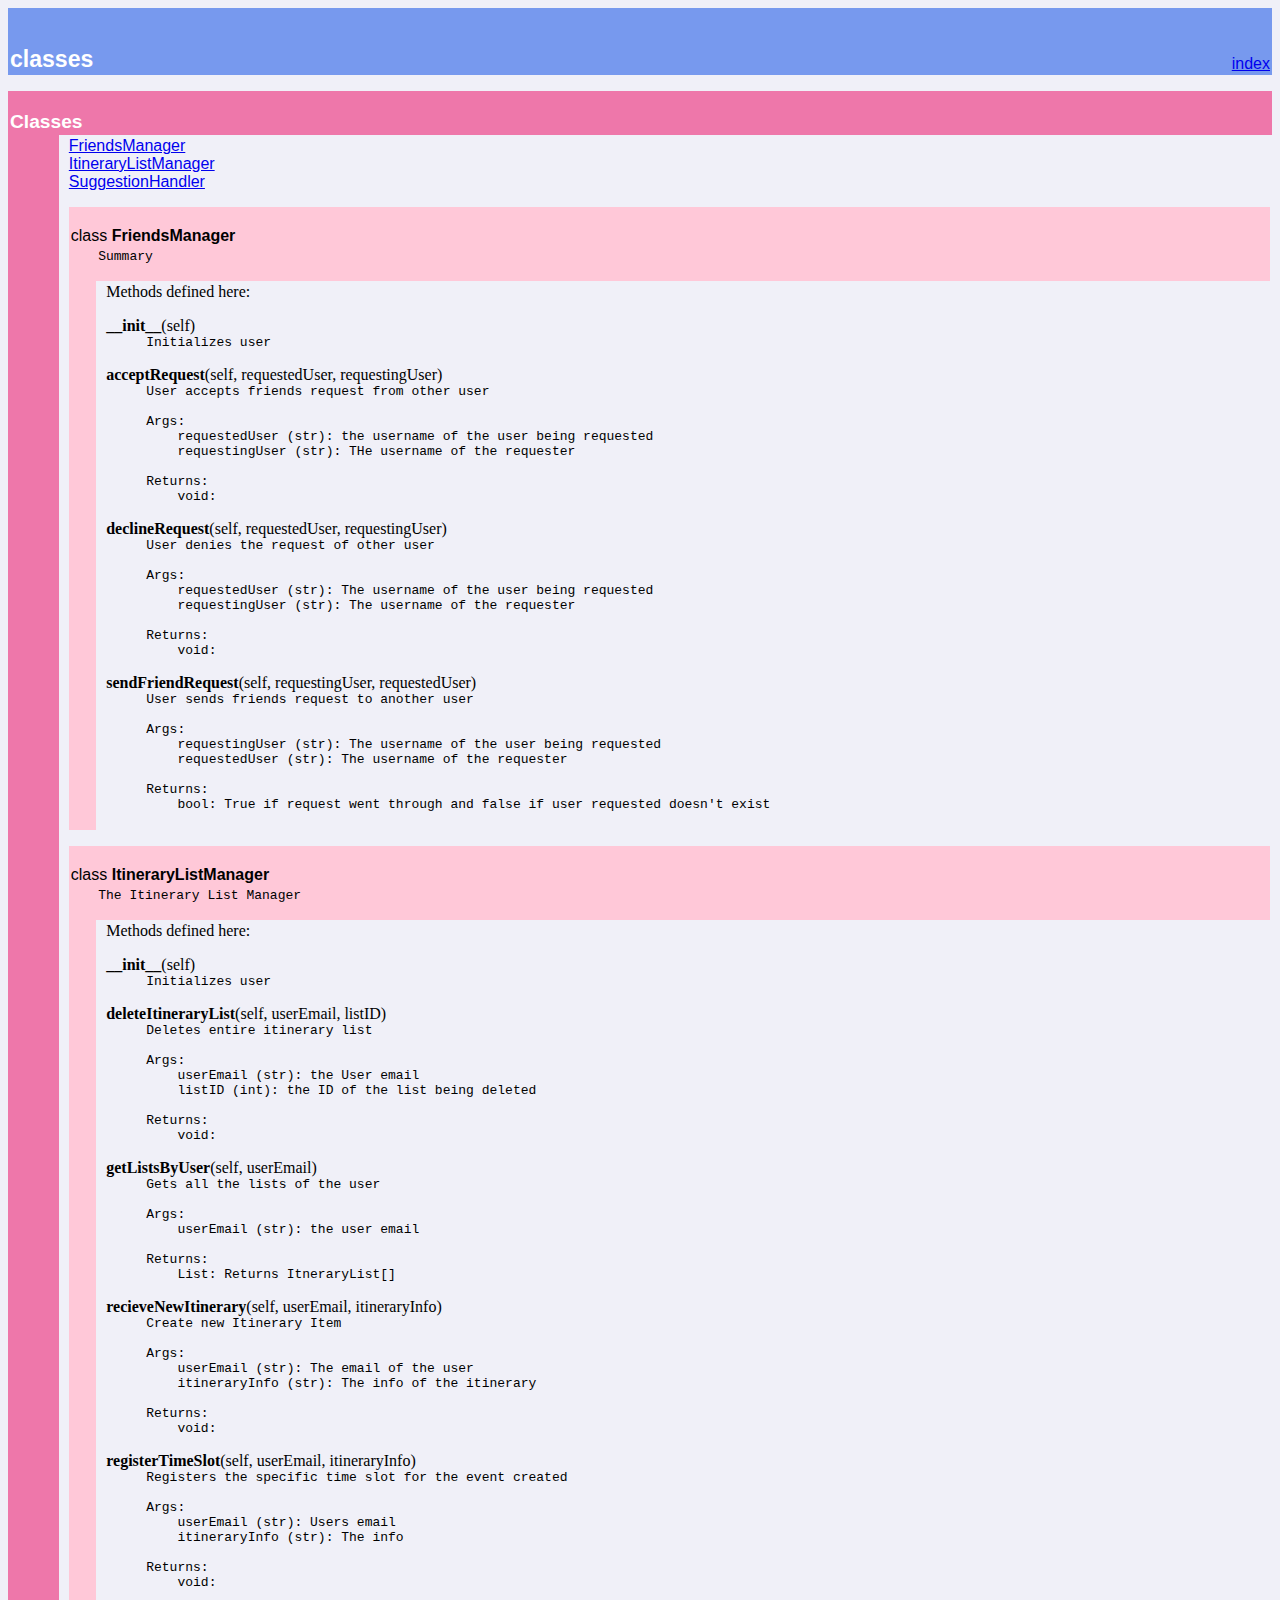
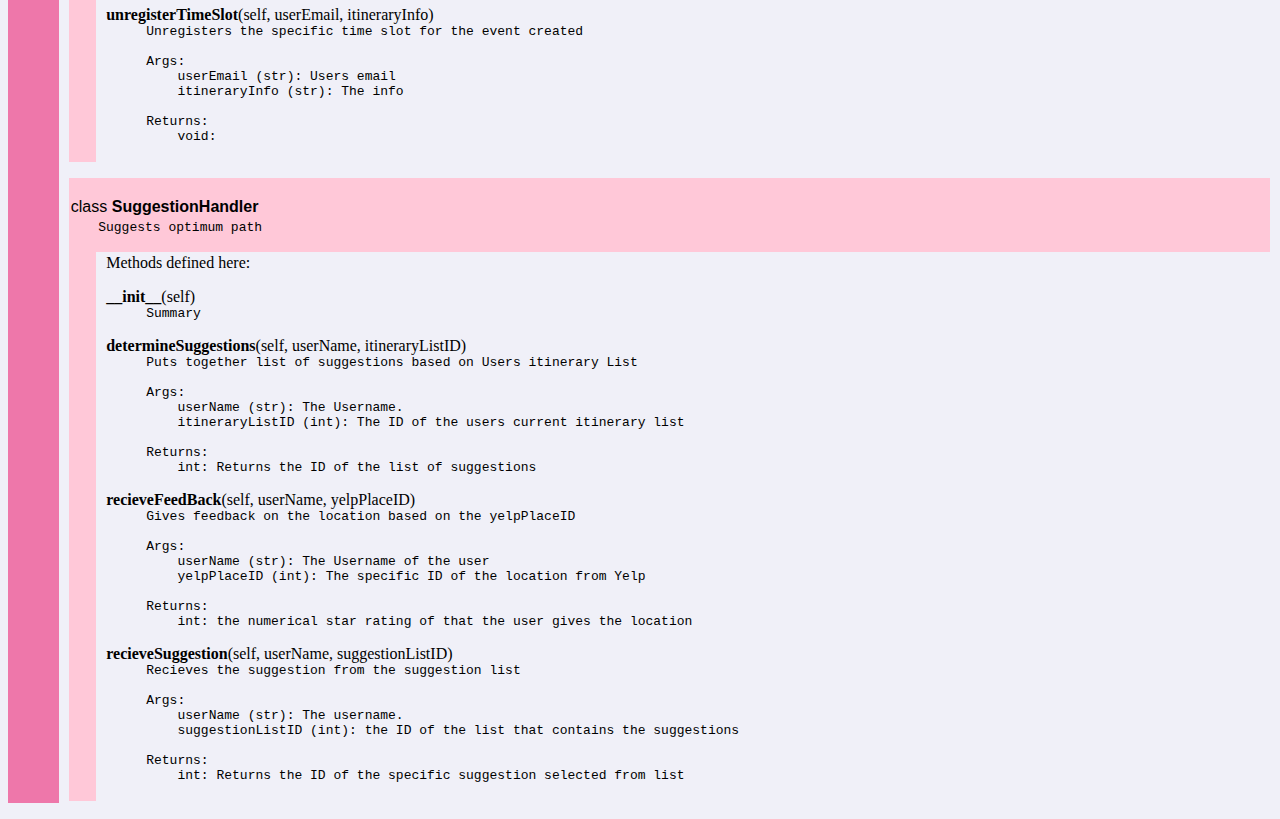
<file: Documentation.html>
<!DOCTYPE html PUBLIC "-//W3C//DTD HTML 4.0 Transitional//EN">
<html><head><title>Python: module classes</title>
<meta charset="utf-8">
</head><body bgcolor="#f0f0f8">

<table width="100%" cellspacing=0 cellpadding=2 border=0 summary="heading">
<tr bgcolor="#7799ee">
<td valign=bottom>&nbsp;<br>
<font color="#ffffff" face="helvetica, arial">&nbsp;<br><big><big><strong>classes</strong></big></big></font></td
><td align=right valign=bottom
><font color="#ffffff" face="helvetica, arial"><a href=".">index</a><br></font></td></tr></table>
    <p></p>
<p>
<table width="100%" cellspacing=0 cellpadding=2 border=0 summary="section">
<tr bgcolor="#ee77aa">
<td colspan=3 valign=bottom>&nbsp;<br>
<font color="#ffffff" face="helvetica, arial"><big><strong>Classes</strong></big></font></td></tr>

<tr><td bgcolor="#ee77aa"><tt>&nbsp;&nbsp;&nbsp;&nbsp;&nbsp;&nbsp;</tt></td><td>&nbsp;</td>
<td width="100%"><dl>
<dt><font face="helvetica, arial"><a href="classes.html#FriendsManager">FriendsManager</a>
</font></dt><dt><font face="helvetica, arial"><a href="classes.html#ItineraryListManager">ItineraryListManager</a>
</font></dt><dt><font face="helvetica, arial"><a href="classes.html#SuggestionHandler">SuggestionHandler</a>
</font></dt></dl>
 <p>
<table width="100%" cellspacing=0 cellpadding=2 border=0 summary="section">
<tr bgcolor="#ffc8d8">
<td colspan=3 valign=bottom>&nbsp;<br>
<font color="#000000" face="helvetica, arial"><a name="FriendsManager">class <strong>FriendsManager</strong></a></font></td></tr>

<tr bgcolor="#ffc8d8"><td rowspan=2><tt>&nbsp;&nbsp;&nbsp;</tt></td>
<td colspan=2><tt>Summary<br>&nbsp;</tt></td></tr>
<tr><td>&nbsp;</td>
<td width="100%">Methods defined here:<br>
<dl><dt><a name="FriendsManager-__init__"><strong>__init__</strong></a>(self)</dt><dd><tt>Initializes&nbsp;user</tt></dd></dl>

<dl><dt><a name="FriendsManager-acceptRequest"><strong>acceptRequest</strong></a>(self, requestedUser, requestingUser)</dt><dd><tt>User&nbsp;accepts&nbsp;friends&nbsp;request&nbsp;from&nbsp;other&nbsp;user<br>
&nbsp;<br>
Args:<br>
&nbsp;&nbsp;&nbsp;&nbsp;requestedUser&nbsp;(str):&nbsp;the&nbsp;username&nbsp;of&nbsp;the&nbsp;user&nbsp;being&nbsp;requested<br>
&nbsp;&nbsp;&nbsp;&nbsp;requestingUser&nbsp;(str):&nbsp;THe&nbsp;username&nbsp;of&nbsp;the&nbsp;requester<br>
&nbsp;<br>
Returns:<br>
&nbsp;&nbsp;&nbsp;&nbsp;void:</tt></dd></dl>

<dl><dt><a name="FriendsManager-declineRequest"><strong>declineRequest</strong></a>(self, requestedUser, requestingUser)</dt><dd><tt>User&nbsp;denies&nbsp;the&nbsp;request&nbsp;of&nbsp;other&nbsp;user<br>
&nbsp;<br>
Args:<br>
&nbsp;&nbsp;&nbsp;&nbsp;requestedUser&nbsp;(str):&nbsp;The&nbsp;username&nbsp;of&nbsp;the&nbsp;user&nbsp;being&nbsp;requested<br>
&nbsp;&nbsp;&nbsp;&nbsp;requestingUser&nbsp;(str):&nbsp;The&nbsp;username&nbsp;of&nbsp;the&nbsp;requester<br>
&nbsp;<br>
Returns:<br>
&nbsp;&nbsp;&nbsp;&nbsp;void:</tt></dd></dl>

<dl><dt><a name="FriendsManager-sendFriendRequest"><strong>sendFriendRequest</strong></a>(self, requestingUser, requestedUser)</dt><dd><tt>User&nbsp;sends&nbsp;friends&nbsp;request&nbsp;to&nbsp;another&nbsp;user<br>
&nbsp;<br>
Args:<br>
&nbsp;&nbsp;&nbsp;&nbsp;requestingUser&nbsp;(str):&nbsp;The&nbsp;username&nbsp;of&nbsp;the&nbsp;user&nbsp;being&nbsp;requested<br>
&nbsp;&nbsp;&nbsp;&nbsp;requestedUser&nbsp;(str):&nbsp;The&nbsp;username&nbsp;of&nbsp;the&nbsp;requester<br>
&nbsp;<br>
Returns:<br>
&nbsp;&nbsp;&nbsp;&nbsp;bool:&nbsp;True&nbsp;if&nbsp;request&nbsp;went&nbsp;through&nbsp;and&nbsp;false&nbsp;if&nbsp;user&nbsp;requested&nbsp;doesn't&nbsp;exist</tt></dd></dl>

</td></tr></table> <p>
<table width="100%" cellspacing=0 cellpadding=2 border=0 summary="section">
<tr bgcolor="#ffc8d8">
<td colspan=3 valign=bottom>&nbsp;<br>
<font color="#000000" face="helvetica, arial"><a name="ItineraryListManager">class <strong>ItineraryListManager</strong></a></font></td></tr>

<tr bgcolor="#ffc8d8"><td rowspan=2><tt>&nbsp;&nbsp;&nbsp;</tt></td>
<td colspan=2><tt>The&nbsp;Itinerary&nbsp;List&nbsp;Manager<br>&nbsp;</tt></td></tr>
<tr><td>&nbsp;</td>
<td width="100%">Methods defined here:<br>
<dl><dt><a name="ItineraryListManager-__init__"><strong>__init__</strong></a>(self)</dt><dd><tt>Initializes&nbsp;user</tt></dd></dl>

<dl><dt><a name="ItineraryListManager-deleteItineraryList"><strong>deleteItineraryList</strong></a>(self, userEmail, listID)</dt><dd><tt>Deletes&nbsp;entire&nbsp;itinerary&nbsp;list<br>
&nbsp;<br>
Args:<br>
&nbsp;&nbsp;&nbsp;&nbsp;userEmail&nbsp;(str):&nbsp;the&nbsp;User&nbsp;email<br>
&nbsp;&nbsp;&nbsp;&nbsp;listID&nbsp;(int):&nbsp;the&nbsp;ID&nbsp;of&nbsp;the&nbsp;list&nbsp;being&nbsp;deleted<br>
&nbsp;<br>
Returns:<br>
&nbsp;&nbsp;&nbsp;&nbsp;void:</tt></dd></dl>

<dl><dt><a name="ItineraryListManager-getListsByUser"><strong>getListsByUser</strong></a>(self, userEmail)</dt><dd><tt>Gets&nbsp;all&nbsp;the&nbsp;lists&nbsp;of&nbsp;the&nbsp;user<br>
&nbsp;<br>
Args:<br>
&nbsp;&nbsp;&nbsp;&nbsp;userEmail&nbsp;(str):&nbsp;the&nbsp;user&nbsp;email<br>
&nbsp;<br>
Returns:<br>
&nbsp;&nbsp;&nbsp;&nbsp;List:&nbsp;Returns&nbsp;ItneraryList[]</tt></dd></dl>

<dl><dt><a name="ItineraryListManager-recieveNewItinerary"><strong>recieveNewItinerary</strong></a>(self, userEmail, itineraryInfo)</dt><dd><tt>Create&nbsp;new&nbsp;Itinerary&nbsp;Item<br>
&nbsp;<br>
Args:<br>
&nbsp;&nbsp;&nbsp;&nbsp;userEmail&nbsp;(str):&nbsp;The&nbsp;email&nbsp;of&nbsp;the&nbsp;user<br>
&nbsp;&nbsp;&nbsp;&nbsp;itineraryInfo&nbsp;(str):&nbsp;The&nbsp;info&nbsp;of&nbsp;the&nbsp;itinerary<br>
&nbsp;<br>
Returns:<br>
&nbsp;&nbsp;&nbsp;&nbsp;void:</tt></dd></dl>

<dl><dt><a name="ItineraryListManager-registerTimeSlot"><strong>registerTimeSlot</strong></a>(self, userEmail, itineraryInfo)</dt><dd><tt>Registers&nbsp;the&nbsp;specific&nbsp;time&nbsp;slot&nbsp;for&nbsp;the&nbsp;event&nbsp;created<br>
&nbsp;<br>
Args:<br>
&nbsp;&nbsp;&nbsp;&nbsp;userEmail&nbsp;(str):&nbsp;Users&nbsp;email<br>
&nbsp;&nbsp;&nbsp;&nbsp;itineraryInfo&nbsp;(str):&nbsp;The&nbsp;info<br>
&nbsp;<br>
Returns:<br>
&nbsp;&nbsp;&nbsp;&nbsp;void:</tt></dd></dl>

<dl><dt><a name="ItineraryListManager-unregisterTimeSlot"><strong>unregisterTimeSlot</strong></a>(self, userEmail, itineraryInfo)</dt><dd><tt>Unregisters&nbsp;the&nbsp;specific&nbsp;time&nbsp;slot&nbsp;for&nbsp;the&nbsp;event&nbsp;created<br>
&nbsp;<br>
Args:<br>
&nbsp;&nbsp;&nbsp;&nbsp;userEmail&nbsp;(str):&nbsp;Users&nbsp;email<br>
&nbsp;&nbsp;&nbsp;&nbsp;itineraryInfo&nbsp;(str):&nbsp;The&nbsp;info<br>
&nbsp;<br>
Returns:<br>
&nbsp;&nbsp;&nbsp;&nbsp;void:</tt></dd></dl>

</td></tr></table> <p>
<table width="100%" cellspacing=0 cellpadding=2 border=0 summary="section">
<tr bgcolor="#ffc8d8">
<td colspan=3 valign=bottom>&nbsp;<br>
<font color="#000000" face="helvetica, arial"><a name="SuggestionHandler">class <strong>SuggestionHandler</strong></a></font></td></tr>

<tr bgcolor="#ffc8d8"><td rowspan=2><tt>&nbsp;&nbsp;&nbsp;</tt></td>
<td colspan=2><tt>Suggests&nbsp;optimum&nbsp;path<br>&nbsp;</tt></td></tr>
<tr><td>&nbsp;</td>
<td width="100%">Methods defined here:<br>
<dl><dt><a name="SuggestionHandler-__init__"><strong>__init__</strong></a>(self)</dt><dd><tt>Summary</tt></dd></dl>

<dl><dt><a name="SuggestionHandler-determineSuggestions"><strong>determineSuggestions</strong></a>(self, userName, itineraryListID)</dt><dd><tt>Puts&nbsp;together&nbsp;list&nbsp;of&nbsp;suggestions&nbsp;based&nbsp;on&nbsp;Users&nbsp;itinerary&nbsp;List<br>
&nbsp;<br>
Args:<br>
&nbsp;&nbsp;&nbsp;&nbsp;userName&nbsp;(str):&nbsp;The&nbsp;Username.<br>
&nbsp;&nbsp;&nbsp;&nbsp;itineraryListID&nbsp;(int):&nbsp;The&nbsp;ID&nbsp;of&nbsp;the&nbsp;users&nbsp;current&nbsp;itinerary&nbsp;list<br>
&nbsp;<br>
Returns:<br>
&nbsp;&nbsp;&nbsp;&nbsp;int:&nbsp;Returns&nbsp;the&nbsp;ID&nbsp;of&nbsp;the&nbsp;list&nbsp;of&nbsp;suggestions</tt></dd></dl>

<dl><dt><a name="SuggestionHandler-recieveFeedBack"><strong>recieveFeedBack</strong></a>(self, userName, yelpPlaceID)</dt><dd><tt>Gives&nbsp;feedback&nbsp;on&nbsp;the&nbsp;location&nbsp;based&nbsp;on&nbsp;the&nbsp;yelpPlaceID<br>
&nbsp;<br>
Args:<br>
&nbsp;&nbsp;&nbsp;&nbsp;userName&nbsp;(str):&nbsp;The&nbsp;Username&nbsp;of&nbsp;the&nbsp;user<br>
&nbsp;&nbsp;&nbsp;&nbsp;yelpPlaceID&nbsp;(int):&nbsp;The&nbsp;specific&nbsp;ID&nbsp;of&nbsp;the&nbsp;location&nbsp;from&nbsp;Yelp<br>
&nbsp;<br>
Returns:<br>
&nbsp;&nbsp;&nbsp;&nbsp;int:&nbsp;the&nbsp;numerical&nbsp;star&nbsp;rating&nbsp;of&nbsp;that&nbsp;the&nbsp;user&nbsp;gives&nbsp;the&nbsp;location</tt></dd></dl>

<dl><dt><a name="SuggestionHandler-recieveSuggestion"><strong>recieveSuggestion</strong></a>(self, userName, suggestionListID)</dt><dd><tt>Recieves&nbsp;the&nbsp;suggestion&nbsp;from&nbsp;the&nbsp;suggestion&nbsp;list<br>
&nbsp;<br>
Args:<br>
&nbsp;&nbsp;&nbsp;&nbsp;userName&nbsp;(str):&nbsp;The&nbsp;username.<br>
&nbsp;&nbsp;&nbsp;&nbsp;suggestionListID&nbsp;(int):&nbsp;the&nbsp;ID&nbsp;of&nbsp;the&nbsp;list&nbsp;that&nbsp;contains&nbsp;the&nbsp;suggestions<br>
&nbsp;<br>
Returns:<br>
&nbsp;&nbsp;&nbsp;&nbsp;int:&nbsp;Returns&nbsp;the&nbsp;ID&nbsp;of&nbsp;the&nbsp;specific&nbsp;suggestion&nbsp;selected&nbsp;from&nbsp;list</tt></dd></dl>

</td></tr></table></td></tr></table>
</body></html>
</file>
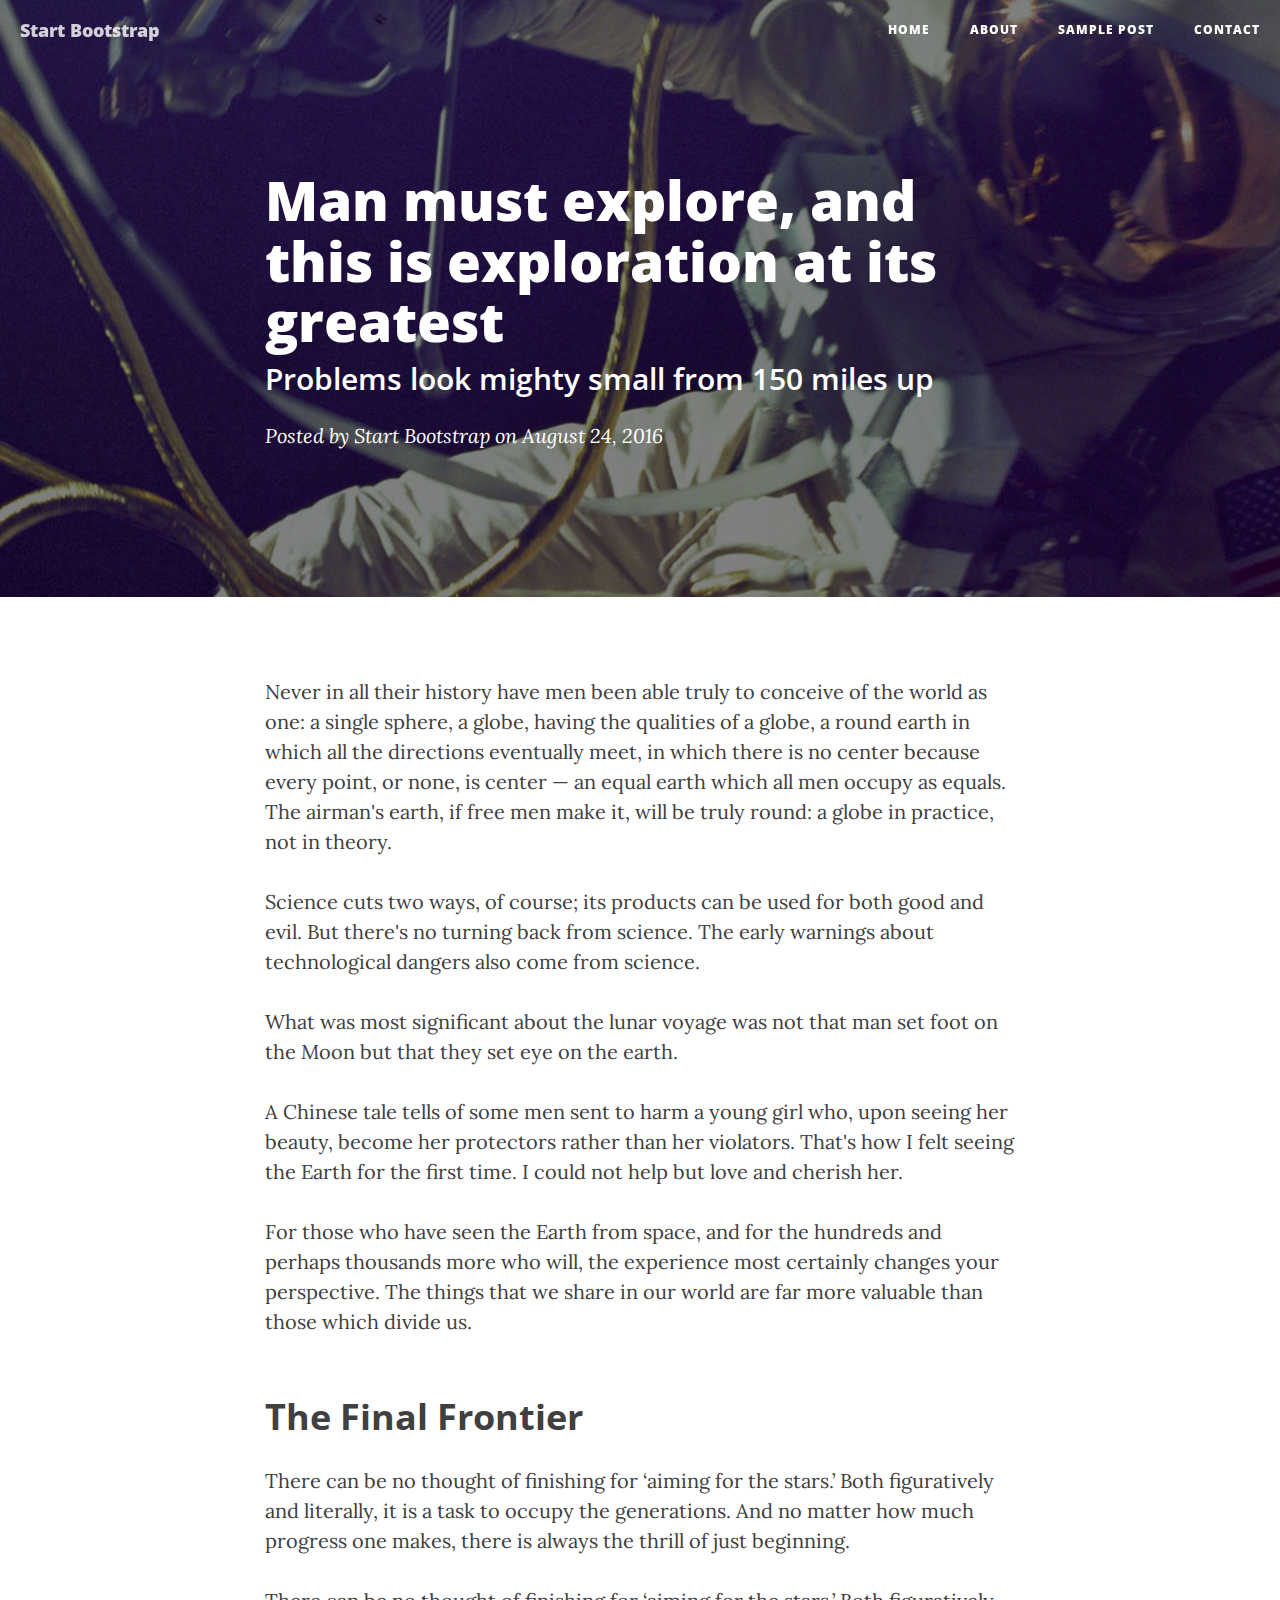
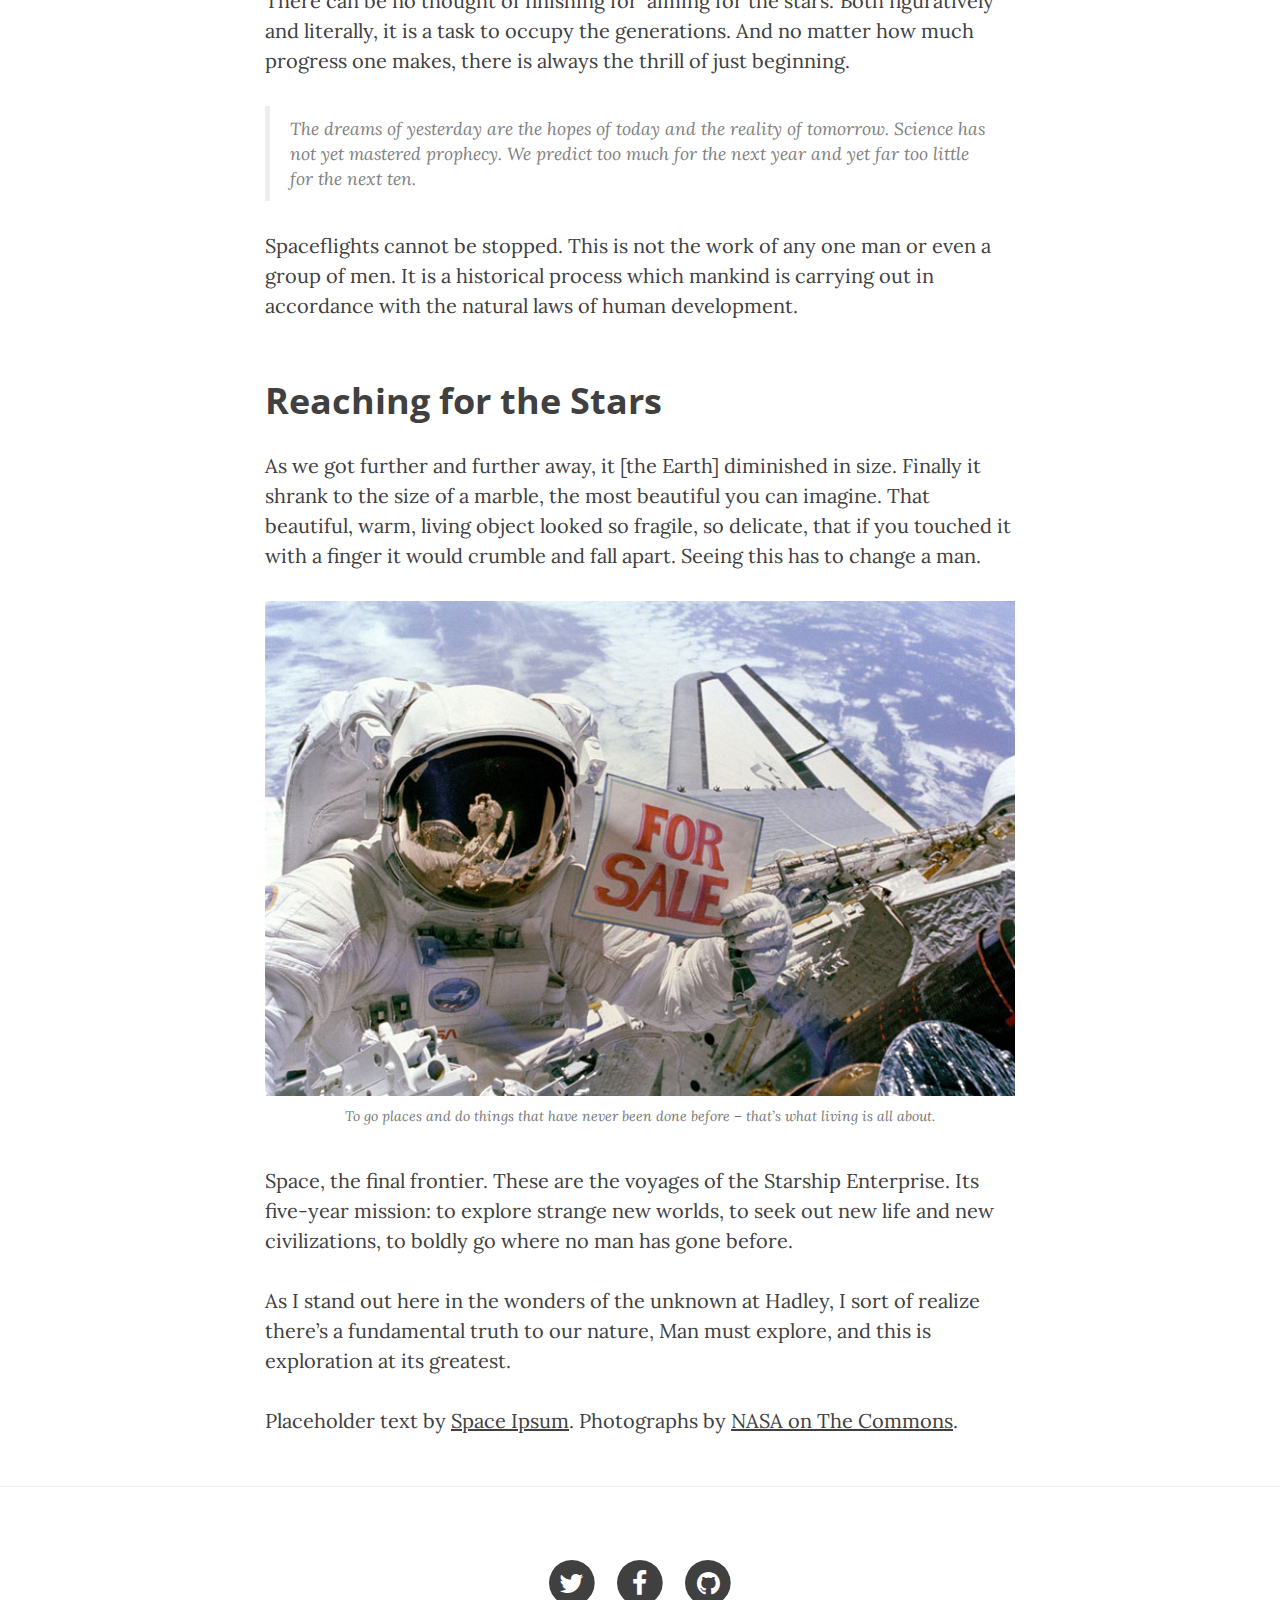
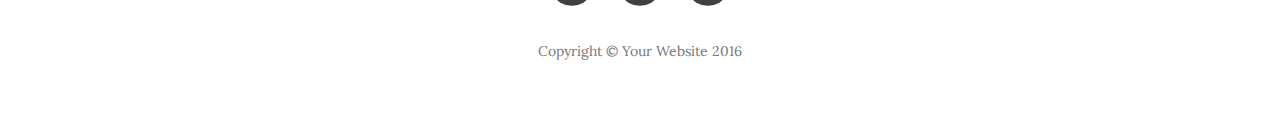
<file: Blog/post1.html>
<!DOCTYPE html>
<html lang="en">

<head>

    <meta charset="utf-8">
    <meta http-equiv="X-UA-Compatible" content="IE=edge">
    <meta name="viewport" content="width=device-width, initial-scale=1">
    <meta name="description" content="">
    <meta name="author" content="">

    <title>Clean Blog - Sample Post</title>

    <!-- Bootstrap Core CSS -->
    <link href="css/bootstrap.min.css" rel="stylesheet">

    <!-- Custom CSS -->
    <link href="css/clean-blog.min.css" rel="stylesheet">

    <!-- Custom Fonts -->
    <link href="http://maxcdn.bootstrapcdn.com/font-awesome/4.1.0/css/font-awesome.min.css" rel="stylesheet" type="text/css">
    <link href='http://fonts.googleapis.com/css?family=Lora:400,700,400italic,700italic' rel='stylesheet' type='text/css'>
    <link href='http://fonts.googleapis.com/css?family=Open+Sans:300italic,400italic,600italic,700italic,800italic,400,300,600,700,800' rel='stylesheet' type='text/css'>

    <!-- HTML5 Shim and Respond.js IE8 support of HTML5 elements and media queries -->
    <!-- WARNING: Respond.js doesn't work if you view the page via file:// -->
    <!--[if lt IE 9]>
        <script src="https://oss.maxcdn.com/libs/html5shiv/3.7.0/html5shiv.js"></script>
        <script src="https://oss.maxcdn.com/libs/respond.js/1.4.2/respond.min.js"></script>
    <![endif]-->

</head>

<body>

    <!-- Navigation -->
    <nav class="navbar navbar-default navbar-custom navbar-fixed-top">
        <div class="container-fluid">
            <!-- Brand and toggle get grouped for better mobile display -->
            <div class="navbar-header page-scroll">
                <button type="button" class="navbar-toggle" data-toggle="collapse" data-target="#bs-example-navbar-collapse-1">
                    <span class="sr-only">Toggle navigation</span>
                    <span class="icon-bar"></span>
                    <span class="icon-bar"></span>
                    <span class="icon-bar"></span>
                </button>
                <a class="navbar-brand" href="index.html">Start Bootstrap</a>
            </div>

            <!-- Collect the nav links, forms, and other content for toggling -->
            <div class="collapse navbar-collapse" id="bs-example-navbar-collapse-1">
                <ul class="nav navbar-nav navbar-right">
                    <li>
                        <a href="index.html">Home</a>
                    </li>
                    <li>
                        <a href="about.html">About</a>
                    </li>
                    <li>
                        <a href="post.html">Sample Post</a>
                    </li>
                    <li>
                        <a href="contact.html">Contact</a>
                    </li>
                </ul>
            </div>
            <!-- /.navbar-collapse -->
        </div>
        <!-- /.container -->
    </nav>

    <!-- Page Header -->
    <!-- Set your background image for this header on the line below. -->
    <header class="intro-header" style="background-image: url('img/post-bg.jpg')">
        <div class="container">
            <div class="row">
                <div class="col-lg-8 col-lg-offset-2 col-md-10 col-md-offset-1">
                    <div class="post-heading">
                        <h1>Man must explore, and this is exploration at its greatest</h1>
                        <h2 class="subheading">Problems look mighty small from 150 miles up</h2>
                        <span class="meta">Posted by <a href="#">Start Bootstrap</a> on August 24, 2016</span>
                    </div>
                </div>
            </div>
        </div>
    </header>

    <!-- Post Content -->
    <article>
        <div class="container">
            <div class="row">
                <div class="col-lg-8 col-lg-offset-2 col-md-10 col-md-offset-1">
                    <p>Never in all their history have men been able truly to conceive of the world as one: a single sphere, a globe, having the qualities of a globe, a round earth in which all the directions eventually meet, in which there is no center because every point, or none, is center — an equal earth which all men occupy as equals. The airman's earth, if free men make it, will be truly round: a globe in practice, not in theory.</p>

                    <p>Science cuts two ways, of course; its products can be used for both good and evil. But there's no turning back from science. The early warnings about technological dangers also come from science.</p>

                    <p>What was most significant about the lunar voyage was not that man set foot on the Moon but that they set eye on the earth.</p>

                    <p>A Chinese tale tells of some men sent to harm a young girl who, upon seeing her beauty, become her protectors rather than her violators. That's how I felt seeing the Earth for the first time. I could not help but love and cherish her.</p>

                    <p>For those who have seen the Earth from space, and for the hundreds and perhaps thousands more who will, the experience most certainly changes your perspective. The things that we share in our world are far more valuable than those which divide us.</p>

                    <h2 class="section-heading">The Final Frontier</h2>

                    <p>There can be no thought of finishing for ‘aiming for the stars.’ Both figuratively and literally, it is a task to occupy the generations. And no matter how much progress one makes, there is always the thrill of just beginning.</p>

                    <p>There can be no thought of finishing for ‘aiming for the stars.’ Both figuratively and literally, it is a task to occupy the generations. And no matter how much progress one makes, there is always the thrill of just beginning.</p>

                    <blockquote>The dreams of yesterday are the hopes of today and the reality of tomorrow. Science has not yet mastered prophecy. We predict too much for the next year and yet far too little for the next ten.</blockquote>

                    <p>Spaceflights cannot be stopped. This is not the work of any one man or even a group of men. It is a historical process which mankind is carrying out in accordance with the natural laws of human development.</p>

                    <h2 class="section-heading">Reaching for the Stars</h2>

                    <p>As we got further and further away, it [the Earth] diminished in size. Finally it shrank to the size of a marble, the most beautiful you can imagine. That beautiful, warm, living object looked so fragile, so delicate, that if you touched it with a finger it would crumble and fall apart. Seeing this has to change a man.</p>

                    <a href="#">
                        <img class="img-responsive" src="img/post-sample-image.jpg" alt="">
                    </a>
                    <span class="caption text-muted">To go places and do things that have never been done before – that’s what living is all about.</span>

                    <p>Space, the final frontier. These are the voyages of the Starship Enterprise. Its five-year mission: to explore strange new worlds, to seek out new life and new civilizations, to boldly go where no man has gone before.</p>

                    <p>As I stand out here in the wonders of the unknown at Hadley, I sort of realize there’s a fundamental truth to our nature, Man must explore, and this is exploration at its greatest.</p>

                    <p>Placeholder text by <a href="http://spaceipsum.com/">Space Ipsum</a>. Photographs by <a href="https://www.flickr.com/photos/nasacommons/">NASA on The Commons</a>.</p>
                </div>
            </div>
        </div>
    </article>

    <hr>

    <!-- Footer -->
    <footer>
        <div class="container">
            <div class="row">
                <div class="col-lg-8 col-lg-offset-2 col-md-10 col-md-offset-1">
                    <ul class="list-inline text-center">
                        <li>
                            <a href="#">
                                <span class="fa-stack fa-lg">
                                    <i class="fa fa-circle fa-stack-2x"></i>
                                    <i class="fa fa-twitter fa-stack-1x fa-inverse"></i>
                                </span>
                            </a>
                        </li>
                        <li>
                            <a href="#">
                                <span class="fa-stack fa-lg">
                                    <i class="fa fa-circle fa-stack-2x"></i>
                                    <i class="fa fa-facebook fa-stack-1x fa-inverse"></i>
                                </span>
                            </a>
                        </li>
                        <li>
                            <a href="#">
                                <span class="fa-stack fa-lg">
                                    <i class="fa fa-circle fa-stack-2x"></i>
                                    <i class="fa fa-github fa-stack-1x fa-inverse"></i>
                                </span>
                            </a>
                        </li>
                    </ul>
                    <p class="copyright text-muted">Copyright &copy; Your Website 2016</p>
                </div>
            </div>
        </div>
    </footer>

    <!-- jQuery -->
    <script src="js/jquery.js"></script>

    <!-- Bootstrap Core JavaScript -->
    <script src="js/bootstrap.min.js"></script>

    <!-- Custom Theme JavaScript -->
    <script src="js/clean-blog.min.js"></script>

</body>

</html>
</file>
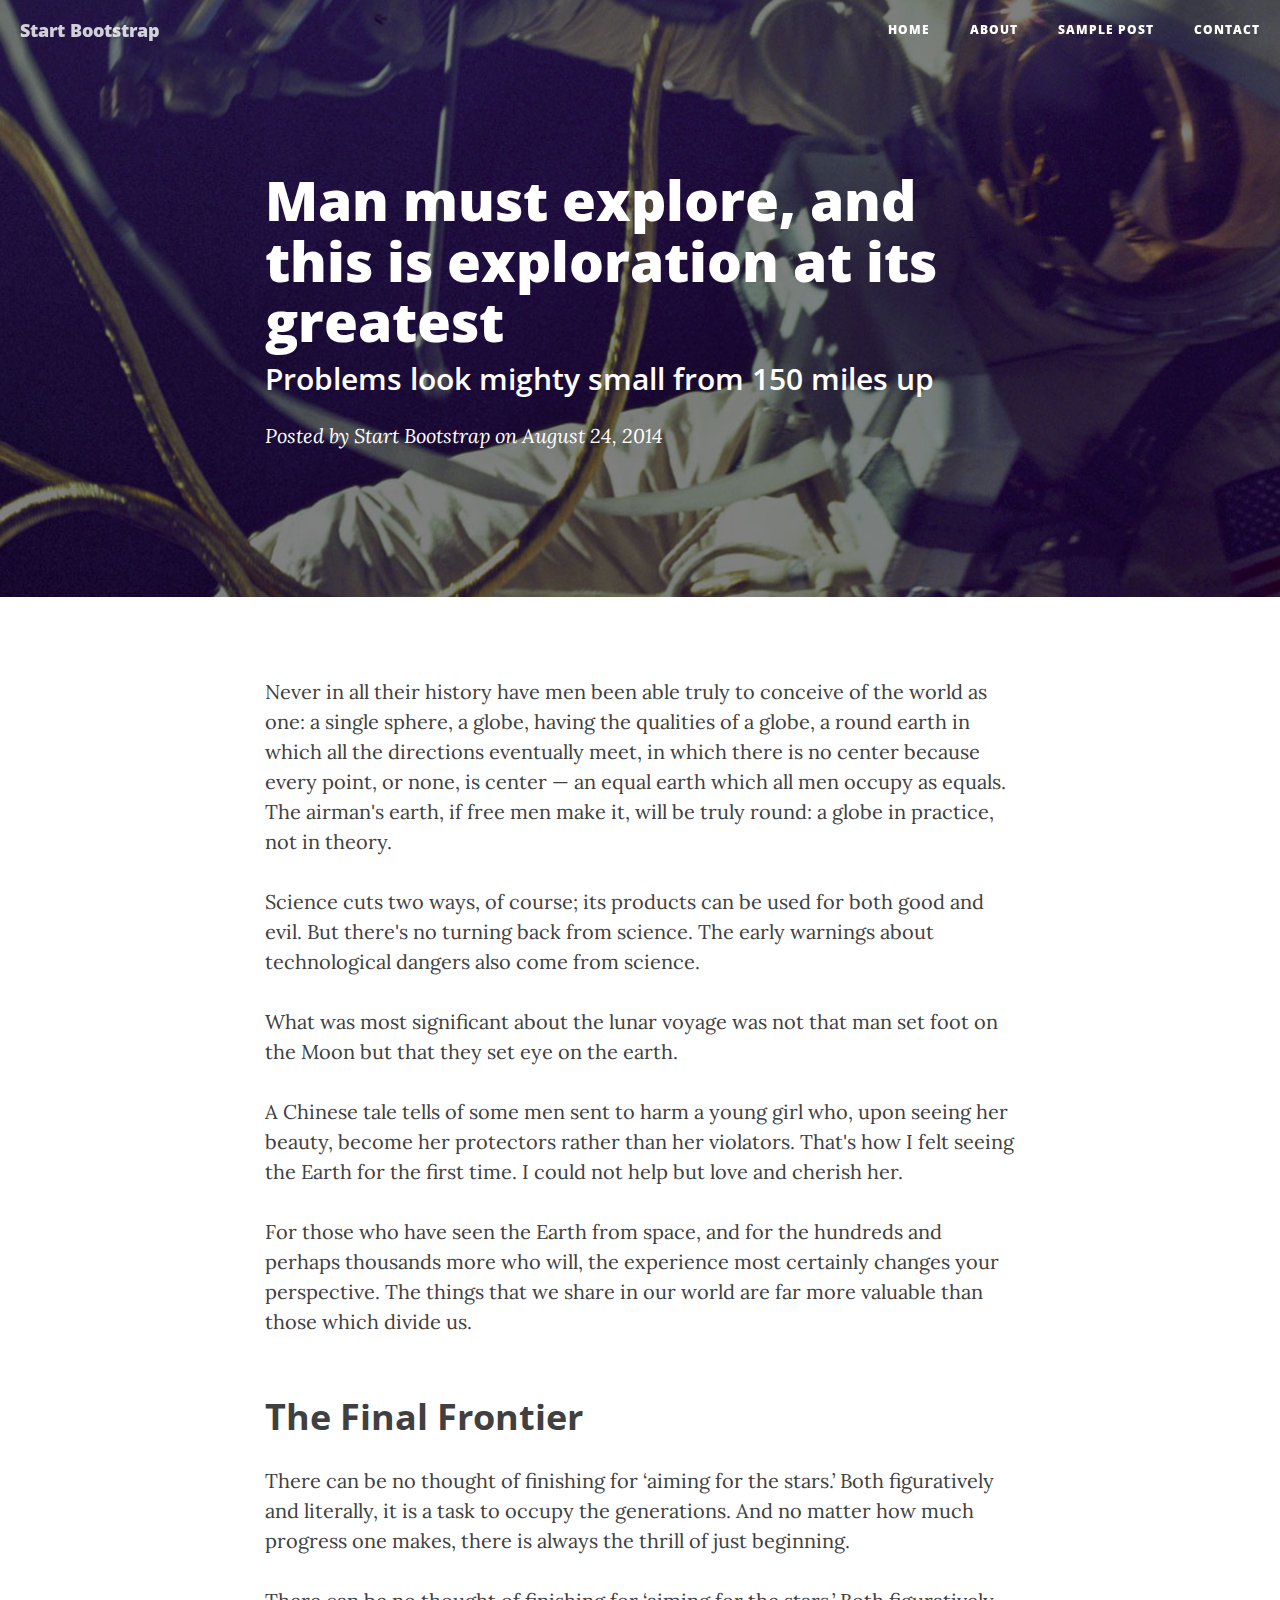
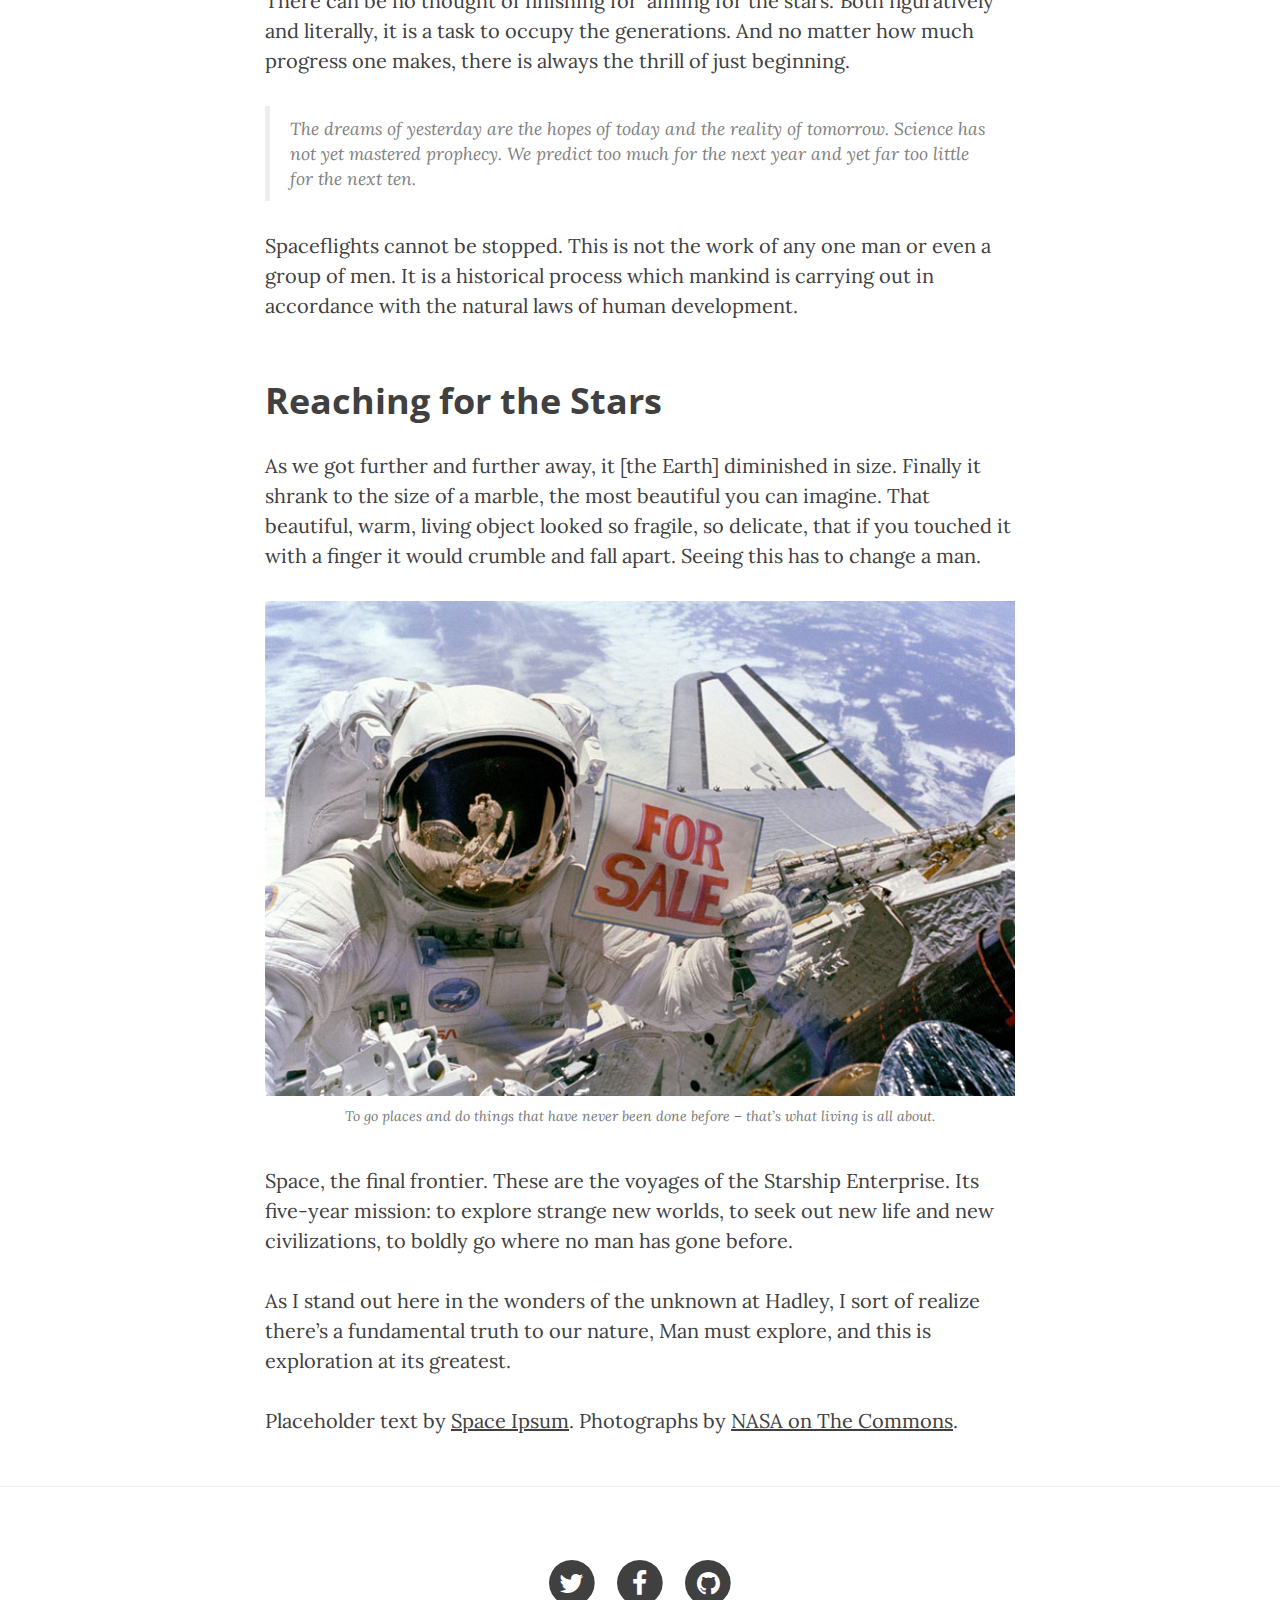
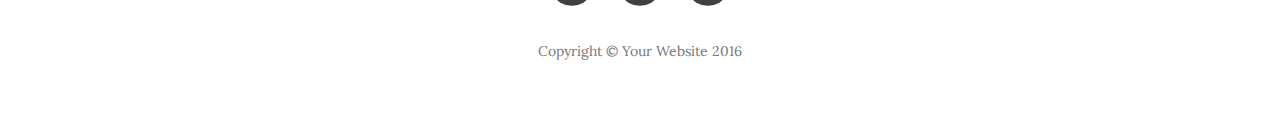
<file: Blog/post2.html>
<!DOCTYPE html>
<html lang="en">

<head>

    <meta charset="utf-8">
    <meta http-equiv="X-UA-Compatible" content="IE=edge">
    <meta name="viewport" content="width=device-width, initial-scale=1">
    <meta name="description" content="">
    <meta name="author" content="">

    <title>Clean Blog - Sample Post</title>

    <!-- Bootstrap Core CSS -->
    <link href="css/bootstrap.min.css" rel="stylesheet">

    <!-- Custom CSS -->
    <link href="css/clean-blog.min.css" rel="stylesheet">

    <!-- Custom Fonts -->
    <link href="http://maxcdn.bootstrapcdn.com/font-awesome/4.1.0/css/font-awesome.min.css" rel="stylesheet" type="text/css">
    <link href='http://fonts.googleapis.com/css?family=Lora:400,700,400italic,700italic' rel='stylesheet' type='text/css'>
    <link href='http://fonts.googleapis.com/css?family=Open+Sans:300italic,400italic,600italic,700italic,800italic,400,300,600,700,800' rel='stylesheet' type='text/css'>

    <!-- HTML5 Shim and Respond.js IE8 support of HTML5 elements and media queries -->
    <!-- WARNING: Respond.js doesn't work if you view the page via file:// -->
    <!--[if lt IE 9]>
        <script src="https://oss.maxcdn.com/libs/html5shiv/3.7.0/html5shiv.js"></script>
        <script src="https://oss.maxcdn.com/libs/respond.js/1.4.2/respond.min.js"></script>
    <![endif]-->

</head>

<body>

    <!-- Navigation -->
    <nav class="navbar navbar-default navbar-custom navbar-fixed-top">
        <div class="container-fluid">
            <!-- Brand and toggle get grouped for better mobile display -->
            <div class="navbar-header page-scroll">
                <button type="button" class="navbar-toggle" data-toggle="collapse" data-target="#bs-example-navbar-collapse-1">
                    <span class="sr-only">Toggle navigation</span>
                    <span class="icon-bar"></span>
                    <span class="icon-bar"></span>
                    <span class="icon-bar"></span>
                </button>
                <a class="navbar-brand" href="index.html">Start Bootstrap</a>
            </div>

            <!-- Collect the nav links, forms, and other content for toggling -->
            <div class="collapse navbar-collapse" id="bs-example-navbar-collapse-1">
                <ul class="nav navbar-nav navbar-right">
                    <li>
                        <a href="index.html">Home</a>
                    </li>
                    <li>
                        <a href="about.html">About</a>
                    </li>
                    <li>
                        <a href="post.html">Sample Post</a>
                    </li>
                    <li>
                        <a href="contact.html">Contact</a>
                    </li>
                </ul>
            </div>
            <!-- /.navbar-collapse -->
        </div>
        <!-- /.container -->
    </nav>

    <!-- Page Header -->
    <!-- Set your background image for this header on the line below. -->
    <header class="intro-header" style="background-image: url('img/post-bg.jpg')">
        <div class="container">
            <div class="row">
                <div class="col-lg-8 col-lg-offset-2 col-md-10 col-md-offset-1">
                    <div class="post-heading">
                        <h1>Man must explore, and this is exploration at its greatest</h1>
                        <h2 class="subheading">Problems look mighty small from 150 miles up</h2>
                        <span class="meta">Posted by <a href="#">Start Bootstrap</a> on August 24, 2014</span>
                    </div>
                </div>
            </div>
        </div>
    </header>

    <!-- Post Content -->
    <article>
        <div class="container">
            <div class="row">
                <div class="col-lg-8 col-lg-offset-2 col-md-10 col-md-offset-1">
                    <p>Never in all their history have men been able truly to conceive of the world as one: a single sphere, a globe, having the qualities of a globe, a round earth in which all the directions eventually meet, in which there is no center because every point, or none, is center — an equal earth which all men occupy as equals. The airman's earth, if free men make it, will be truly round: a globe in practice, not in theory.</p>

                    <p>Science cuts two ways, of course; its products can be used for both good and evil. But there's no turning back from science. The early warnings about technological dangers also come from science.</p>

                    <p>What was most significant about the lunar voyage was not that man set foot on the Moon but that they set eye on the earth.</p>

                    <p>A Chinese tale tells of some men sent to harm a young girl who, upon seeing her beauty, become her protectors rather than her violators. That's how I felt seeing the Earth for the first time. I could not help but love and cherish her.</p>

                    <p>For those who have seen the Earth from space, and for the hundreds and perhaps thousands more who will, the experience most certainly changes your perspective. The things that we share in our world are far more valuable than those which divide us.</p>

                    <h2 class="section-heading">The Final Frontier</h2>

                    <p>There can be no thought of finishing for ‘aiming for the stars.’ Both figuratively and literally, it is a task to occupy the generations. And no matter how much progress one makes, there is always the thrill of just beginning.</p>

                    <p>There can be no thought of finishing for ‘aiming for the stars.’ Both figuratively and literally, it is a task to occupy the generations. And no matter how much progress one makes, there is always the thrill of just beginning.</p>

                    <blockquote>The dreams of yesterday are the hopes of today and the reality of tomorrow. Science has not yet mastered prophecy. We predict too much for the next year and yet far too little for the next ten.</blockquote>

                    <p>Spaceflights cannot be stopped. This is not the work of any one man or even a group of men. It is a historical process which mankind is carrying out in accordance with the natural laws of human development.</p>

                    <h2 class="section-heading">Reaching for the Stars</h2>

                    <p>As we got further and further away, it [the Earth] diminished in size. Finally it shrank to the size of a marble, the most beautiful you can imagine. That beautiful, warm, living object looked so fragile, so delicate, that if you touched it with a finger it would crumble and fall apart. Seeing this has to change a man.</p>

                    <a href="#">
                        <img class="img-responsive" src="img/post-sample-image.jpg" alt="">
                    </a>
                    <span class="caption text-muted">To go places and do things that have never been done before – that’s what living is all about.</span>

                    <p>Space, the final frontier. These are the voyages of the Starship Enterprise. Its five-year mission: to explore strange new worlds, to seek out new life and new civilizations, to boldly go where no man has gone before.</p>

                    <p>As I stand out here in the wonders of the unknown at Hadley, I sort of realize there’s a fundamental truth to our nature, Man must explore, and this is exploration at its greatest.</p>

                    <p>Placeholder text by <a href="http://spaceipsum.com/">Space Ipsum</a>. Photographs by <a href="https://www.flickr.com/photos/nasacommons/">NASA on The Commons</a>.</p>
                </div>
            </div>
        </div>
    </article>

    <hr>

    <!-- Footer -->
    <footer>
        <div class="container">
            <div class="row">
                <div class="col-lg-8 col-lg-offset-2 col-md-10 col-md-offset-1">
                    <ul class="list-inline text-center">
                        <li>
                            <a href="#">
                                <span class="fa-stack fa-lg">
                                    <i class="fa fa-circle fa-stack-2x"></i>
                                    <i class="fa fa-twitter fa-stack-1x fa-inverse"></i>
                                </span>
                            </a>
                        </li>
                        <li>
                            <a href="#">
                                <span class="fa-stack fa-lg">
                                    <i class="fa fa-circle fa-stack-2x"></i>
                                    <i class="fa fa-facebook fa-stack-1x fa-inverse"></i>
                                </span>
                            </a>
                        </li>
                        <li>
                            <a href="#">
                                <span class="fa-stack fa-lg">
                                    <i class="fa fa-circle fa-stack-2x"></i>
                                    <i class="fa fa-github fa-stack-1x fa-inverse"></i>
                                </span>
                            </a>
                        </li>
                    </ul>
                    <p class="copyright text-muted">Copyright &copy; Your Website 2016</p>
                </div>
            </div>
        </div>
    </footer>

    <!-- jQuery -->
    <script src="js/jquery.js"></script>

    <!-- Bootstrap Core JavaScript -->
    <script src="js/bootstrap.min.js"></script>

    <!-- Custom Theme JavaScript -->
    <script src="js/clean-blog.min.js"></script>

</body>

</html>
</file>
<file: Blog/css/clean-blog.min.css>
/*!
 * Clean Blog v1.0.0 (http://startbootstrap.com)
 * Copyright 2014 Start Bootstrap
 * Licensed under Apache 2.0 (https://github.com/IronSummitMedia/startbootstrap/blob/gh-pages/LICENSE)
 */

body{font-family:Lora,'Times New Roman',serif;font-size:20px;color:#404040}p{line-height:1.5;margin:30px 0}p a{text-decoration:underline}h1,h2,h3,h4,h5,h6{font-family:'Open Sans','Helvetica Neue',Helvetica,Arial,sans-serif;font-weight:800}a{color:#404040}a:hover,a:focus{color:#0085a1}a img:hover,a img:focus{cursor:zoom-in}blockquote{color:gray;font-style:italic}hr.small{max-width:100px;margin:15px auto;border-width:4px;border-color:#fff}.navbar-custom{position:absolute;top:0;left:0;width:100%;z-index:3;font-family:'Open Sans','Helvetica Neue',Helvetica,Arial,sans-serif}.navbar-custom .navbar-brand{font-weight:800}.navbar-custom .nav li a{text-transform:uppercase;font-size:12px;font-weight:800;letter-spacing:1px}@media only screen and (min-width:768px){.navbar-custom{background:0 0;border-bottom:1px solid transparent}.navbar-custom .navbar-brand{color:#fff;padding:20px}.navbar-custom .navbar-brand:hover,.navbar-custom .navbar-brand:focus{color:rgba(255,255,255,.8)}.navbar-custom .nav li a{color:#fff;padding:20px}.navbar-custom .nav li a:hover,.navbar-custom .nav li a:focus{color:rgba(255,255,255,.8)}}@media only screen and (min-width:1170px){.navbar-custom{-webkit-transition:background-color .3s;-moz-transition:background-color .3s;transition:background-color .3s;-webkit-transform:translate3d(0,0,0);-moz-transform:translate3d(0,0,0);-ms-transform:translate3d(0,0,0);-o-transform:translate3d(0,0,0);transform:translate3d(0,0,0);-webkit-backface-visibility:hidden;backface-visibility:hidden}.navbar-custom.is-fixed{position:fixed;top:-61px;background-color:rgba(255,255,255,.9);border-bottom:1px solid #f2f2f2;-webkit-transition:-webkit-transform .3s;-moz-transition:-moz-transform .3s;transition:transform .3s}.navbar-custom.is-fixed .navbar-brand{color:#404040}.navbar-custom.is-fixed .navbar-brand:hover,.navbar-custom.is-fixed .navbar-brand:focus{color:#0085a1}.navbar-custom.is-fixed .nav li a{color:#404040}.navbar-custom.is-fixed .nav li a:hover,.navbar-custom.is-fixed .nav li a:focus{color:#0085a1}.navbar-custom.is-visible{-webkit-transform:translate3d(0,100%,0);-moz-transform:translate3d(0,100%,0);-ms-transform:translate3d(0,100%,0);-o-transform:translate3d(0,100%,0);transform:translate3d(0,100%,0)}}.intro-header{background-color:gray;background:no-repeat center center;background-attachment:scroll;-webkit-background-size:cover;-moz-background-size:cover;background-size:cover;-o-background-size:cover;margin-bottom:50px}.intro-header .site-heading,.intro-header .post-heading,.intro-header .page-heading{padding:100px 0 50px;color:#fff}@media only screen and (min-width:768px){.intro-header .site-heading,.intro-header .post-heading,.intro-header .page-heading{padding:150px 0}}.intro-header .site-heading,.intro-header .page-heading{text-align:center}.intro-header .site-heading h1,.intro-header .page-heading h1{margin-top:0;font-size:50px}.intro-header .site-heading .subheading,.intro-header .page-heading .subheading{font-size:24px;line-height:1.1;display:block;font-family:'Open Sans','Helvetica Neue',Helvetica,Arial,sans-serif;font-weight:300;margin:10px 0 0}@media only screen and (min-width:768px){.intro-header .site-heading h1,.intro-header .page-heading h1{font-size:80px}}.intro-header .post-heading h1{font-size:35px}.intro-header .post-heading .subheading,.intro-header .post-heading .meta{line-height:1.1;display:block}.intro-header .post-heading .subheading{font-family:'Open Sans','Helvetica Neue',Helvetica,Arial,sans-serif;font-size:24px;margin:10px 0 30px;font-weight:600}.intro-header .post-heading .meta{font-family:Lora,'Times New Roman',serif;font-style:italic;font-weight:300;font-size:20px}.intro-header .post-heading .meta a{color:#fff}@media only screen and (min-width:768px){.intro-header .post-heading h1{font-size:55px}.intro-header .post-heading .subheading{font-size:30px}}.post-preview>a{color:#404040}.post-preview>a:hover,.post-preview>a:focus{text-decoration:none;color:#0085a1}.post-preview>a>.post-title{font-size:30px;margin-top:30px;margin-bottom:10px}.post-preview>a>.post-subtitle{margin:0;font-weight:300;margin-bottom:10px}.post-preview>.post-meta{color:gray;font-size:18px;font-style:italic;margin-top:0}.post-preview>.post-meta>a{text-decoration:none;color:#404040}.post-preview>.post-meta>a:hover,.post-preview>.post-meta>a:focus{color:#0085a1;text-decoration:underline}@media only screen and (min-width:768px){.post-preview>a>.post-title{font-size:36px}}.section-heading{font-size:36px;margin-top:60px;font-weight:700}.caption{text-align:center;font-size:14px;padding:10px;font-style:italic;margin:0;display:block;border-bottom-right-radius:5px;border-bottom-left-radius:5px}footer{padding:50px 0 65px}footer .list-inline{margin:0;padding:0}footer .copyright{font-size:14px;text-align:center;margin-bottom:0}.floating-label-form-group{font-size:14px;position:relative;margin-bottom:0;padding-bottom:.5em;border-bottom:1px solid #eee}.floating-label-form-group input,.floating-label-form-group textarea{z-index:1;position:relative;padding-right:0;padding-left:0;border:none;border-radius:0;font-size:1.5em;background:0 0;box-shadow:none!important;resize:none}.floating-label-form-group label{display:block;z-index:0;position:relative;top:2em;margin:0;font-size:.85em;line-height:1.764705882em;vertical-align:middle;vertical-align:baseline;opacity:0;-webkit-transition:top .3s ease,opacity .3s ease;-moz-transition:top .3s ease,opacity .3s ease;-ms-transition:top .3s ease,opacity .3s ease;transition:top .3s ease,opacity .3s ease}.floating-label-form-group::not(:first-child){padding-left:14px;border-left:1px solid #eee}.floating-label-form-group-with-value label{top:0;opacity:1}.floating-label-form-group-with-focus label{color:#0085a1}form .row:first-child .floating-label-form-group{border-top:1px solid #eee}.btn{font-family:'Open Sans','Helvetica Neue',Helvetica,Arial,sans-serif;text-transform:uppercase;font-size:14px;font-weight:800;letter-spacing:1px;border-radius:0;padding:15px 25px}.btn-lg{font-size:16px;padding:25px 35px}.btn-default:hover,.btn-default:focus{background-color:#0085a1;border:1px solid #0085a1;color:#fff}.pager{margin:20px 0 0}.pager li>a,.pager li>span{font-family:'Open Sans','Helvetica Neue',Helvetica,Arial,sans-serif;text-transform:uppercase;font-size:14px;font-weight:800;letter-spacing:1px;padding:15px 25px;background-color:#fff;border-radius:0}.pager li>a:hover,.pager li>a:focus{color:#fff;background-color:#0085a1;border:1px solid #0085a1}.pager .disabled>a,.pager .disabled>a:hover,.pager .disabled>a:focus,.pager .disabled>span{color:gray;background-color:#404040;cursor:not-allowed}::-moz-selection{color:#fff;text-shadow:none;background:#0085a1}::selection{color:#fff;text-shadow:none;background:#0085a1}img::selection{color:#fff;background:0 0}img::-moz-selection{color:#fff;background:0 0}body{webkit-tap-highlight-color:#0085a1}
</file>
